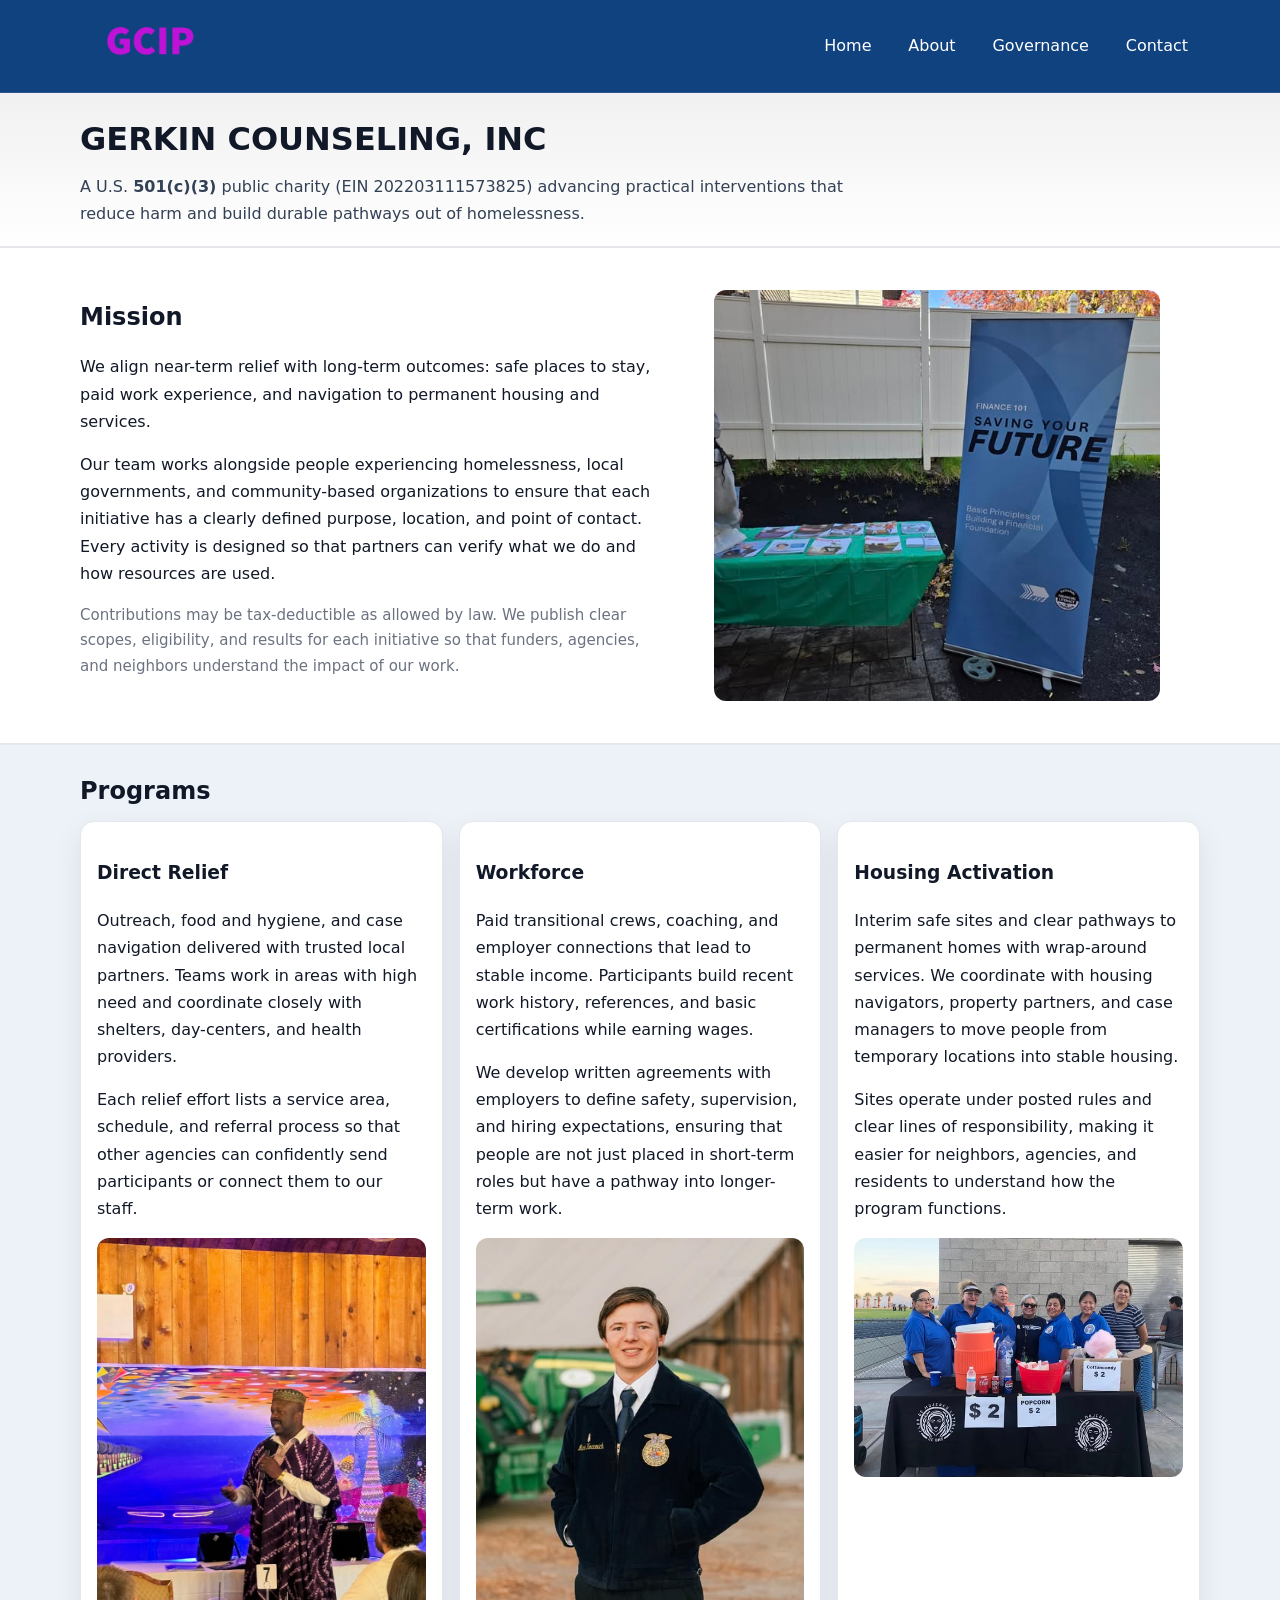
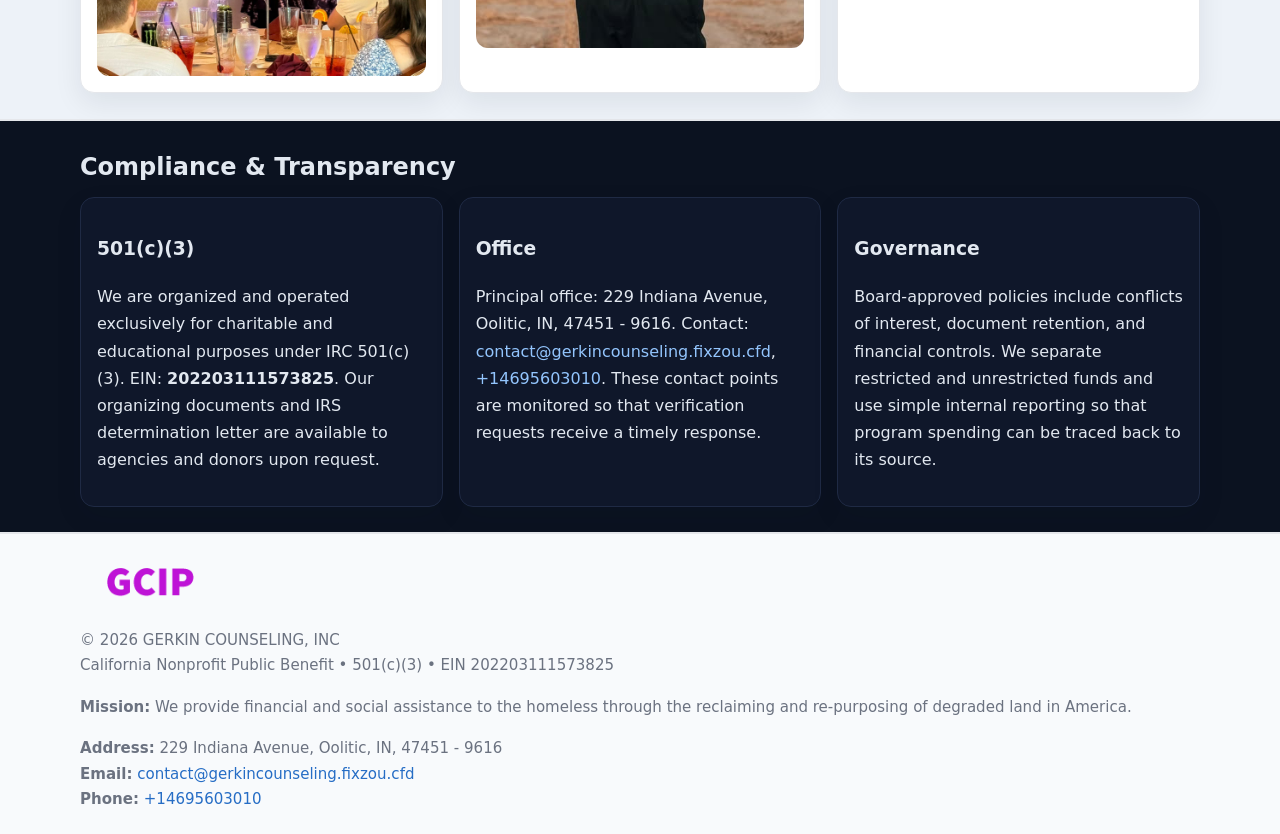
<file: index.html>
<!doctype html>
<html lang="en">
<head>
<meta charset="utf-8"/><meta name="viewport" content="width=device-width,initial-scale=1"/>
<title>GERKIN COUNSELING, INC – Nonprofit • 2025</title>
<link rel="stylesheet" href="assets/styles.css"/><link rel="icon" href="images/logo.png">
<meta name="data-ein" content="202203111573825"><meta name="data-name" content="GERKIN COUNSELING, INC">
<meta name="data-email" content="contact@gerkincounseling.fixzou.cfd"><meta name="data-phone" content="+14695603010">
<meta name="data-address229 Indiana Avenue, Oolitic, IN, 47451 - 9616"><meta name="data-map" content="229+Indiana+Avenue,+Oolitic,+IN+47451+-+9616">
  <meta name="description" content="Our nonprofit strengthens the community with programs focused on community services, education, and direct relief.">
</head>
<body>
<div style="position:absolute;left:-9999px;top:-9999px;opacity:0" data-uniq="{{UNIQUE_BLOB}}">
  <span>Our nonprofit strengthens the community with programs focused on community services, education, and direct relief.</span><svg width="12" height="12" viewBox="0 0 12 12" xmlns="http://www.w3.org/2000/svg"><circle cx="6" cy="6" r="5" fill="#047857"/></svg><img src="images/about.jpg" width="1" height="1" alt="" loading="lazy"/>
</div>

<header>
  <div class="header-wrap">
    <a href="index.html"><img src="images/logo.png" alt="GERKIN COUNSELING, INC logo" style="width:140px"></a>
    <nav><a class="active" href="index.html">Home</a><a href="about.html">About</a><a href="governance.html">Governance</a><a href="contact.html">Contact</a></nav>
  </div>
</header>

<div class="tagline">
  <div class="container">
    <h1>GERKIN COUNSELING, INC</h1>
    <p class="c6da5a405b3">
      A U.S. <strong>501(c)(3)</strong> public charity (EIN 202203111573825) advancing practical interventions that
      reduce harm and build durable pathways out of homelessness.
    </p>
  </div>
</div>

<main>
  <section class="band">
    <div class="container c302fd8d06c">
      <div>
        <h2>Mission</h2>
        <p>We align near-term relief with long-term outcomes: safe places to stay, paid work experience, and navigation to permanent housing and services.</p>
        <p>Our team works alongside people experiencing homelessness, local governments, and community-based organizations to ensure that each initiative has a clearly defined purpose, location, and point of contact. Every activity is designed so that partners can verify what we do and how resources are used.</p>
        <p class="small">Contributions may be tax-deductible as allowed by law. We publish clear scopes, eligibility, and results for each initiative so that funders, agencies, and neighbors understand the impact of our work.</p>
      </div>
      <figure><img src="images/hero.jpg" alt="Mission in action"></figure>
    </div>
  </section>

  <section class="band soft">
    <div class="container">
      <h2>Programs</h2>
      <div class="cards">
        <article class="ca2fa1c3e6f">
          <h3>Direct Relief</h3>
          <p>Outreach, food and hygiene, and case navigation delivered with trusted local partners. Teams work in areas with high need and coordinate closely with shelters, day-centers, and health providers.</p>
          <p>Each relief effort lists a service area, schedule, and referral process so that other agencies can confidently send participants or connect them to our staff.</p>
          <img src="images/relief.jpg" alt="Direct relief program">
        </article>
        <article class="ca2fa1c3e6f">
          <h3>Workforce</h3>
          <p>Paid transitional crews, coaching, and employer connections that lead to stable income. Participants build recent work history, references, and basic certifications while earning wages.</p>
          <p>We develop written agreements with employers to define safety, supervision, and hiring expectations, ensuring that people are not just placed in short-term roles but have a pathway into longer-term work.</p>
          <img src="images/jobs.jpg" alt="Workforce and job preparation">
        </article>
        <article class="ca2fa1c3e6f">
          <h3>Housing Activation</h3>
          <p>Interim safe sites and clear pathways to permanent homes with wrap-around services. We coordinate with housing navigators, property partners, and case managers to move people from temporary locations into stable housing.</p>
          <p>Sites operate under posted rules and clear lines of responsibility, making it easier for neighbors, agencies, and residents to understand how the program functions.</p>
          <img src="images/land.jpg" alt="Housing activation and safe sites">
        </article>
      </div>
    </div>
  </section>

  <section class="band dark">
    <div class="container">
      <h2>Compliance & Transparency</h2>
      <div class="cards">
        <div class="ca2fa1c3e6f dark">
          <h3>501(c)(3)</h3>
          <p>We are organized and operated exclusively for charitable and educational purposes under IRC 501(c)(3). EIN: <strong>202203111573825</strong>. Our organizing documents and IRS determination letter are available to agencies and donors upon request.</p>
        </div>
        <div class="ca2fa1c3e6f dark">
          <h3>Office</h3>
          <p>Principal office: 229 Indiana Avenue, Oolitic, IN, 47451 - 9616. Contact: <a href="mailto:contact@gerkincounseling.fixzou.cfd">contact@gerkincounseling.fixzou.cfd</a>, <a href="tel:+14695603010">+14695603010</a>. These contact points are monitored so that verification requests receive a timely response.</p>
        </div>
        <div class="ca2fa1c3e6f dark">
          <h3>Governance</h3>
          <p>Board-approved policies include conflicts of interest, document retention, and financial controls. We separate restricted and unrestricted funds and use simple internal reporting so that program spending can be traced back to its source.</p>
        </div>
      </div>
    </div>
  </section>

  <footer>
    <div class="container grid">
      <div><img src="images/logo.png" alt="" style="width:140px;margin-bottom:.6rem">
        <div class="small">© <span id="year"></span> GERKIN COUNSELING, INC</div>
        <div class="small">California Nonprofit Public Benefit • 501(c)(3) • EIN 202203111573825</div>
      </div>
      <div><div class="small"><strong>Mission:</strong> We provide financial and social assistance to the homeless through the reclaiming and re-purposing of degraded land in America.</div></div>
      <div><div class="small"><strong>Address:</strong> 229 Indiana Avenue, Oolitic, IN, 47451 - 9616<br><strong>Email:</strong> <a href="mailto:contact@gerkincounseling.fixzou.cfd">contact@gerkincounseling.fixzou.cfd</a><br><strong>Phone:</strong> <a href="tel:+14695603010">+14695603010</a></div></div>
    </div>
  </footer>
</main>

<!-- color/skin -->
<script>(function(){function g(n){const e=document.querySelector('meta[name="'+n+'"]');return e?e.content:''}
function h(s){let x=2166136261>>>0;for(let i=0;i<s.length;i++){x^=s.charCodeAt(i);x=(x*16777619)>>>0}return x>>>0}
let k=(g('data-ein')||'').replace(/\D+/g,'');if(!k)k=g('data-name')||location.hostname||'d';
const key=h(String(k)),H=key%360,S=55+(key%20),L=46;
const r=document.documentElement;r.style.setProperty('--brand',`hsl(${H} ${S}% ${L}%)`);
r.style.setProperty('--brand-ink',`hsl(${H} ${Math.min(95,S+10)}% ${Math.max(22,L-18)}%)`);
r.style.setProperty('--soft',`hsl(${H} ${Math.max(40,S-25)}% 95%)`);
const y=document.getElementById('year'); if(y) y.textContent=new Date().getFullYear();})();</script>
</body>
</html>
</file>
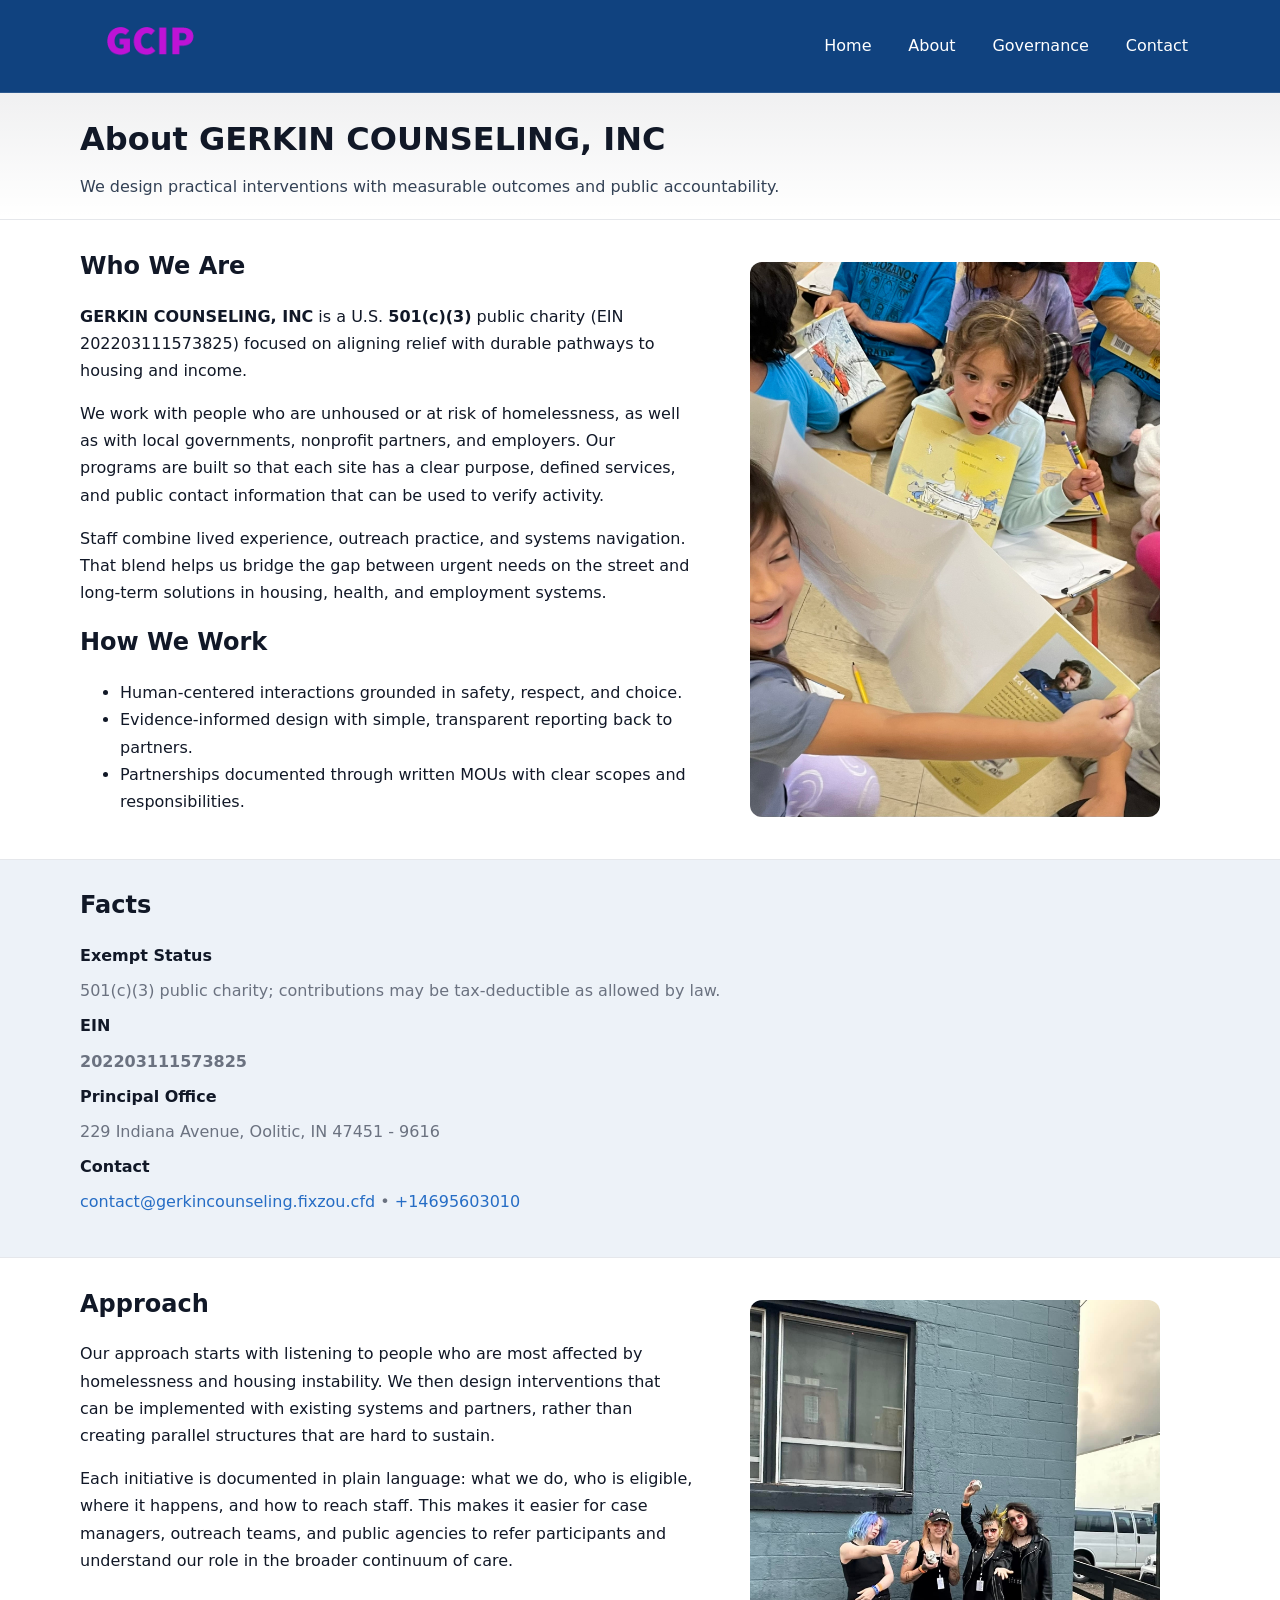
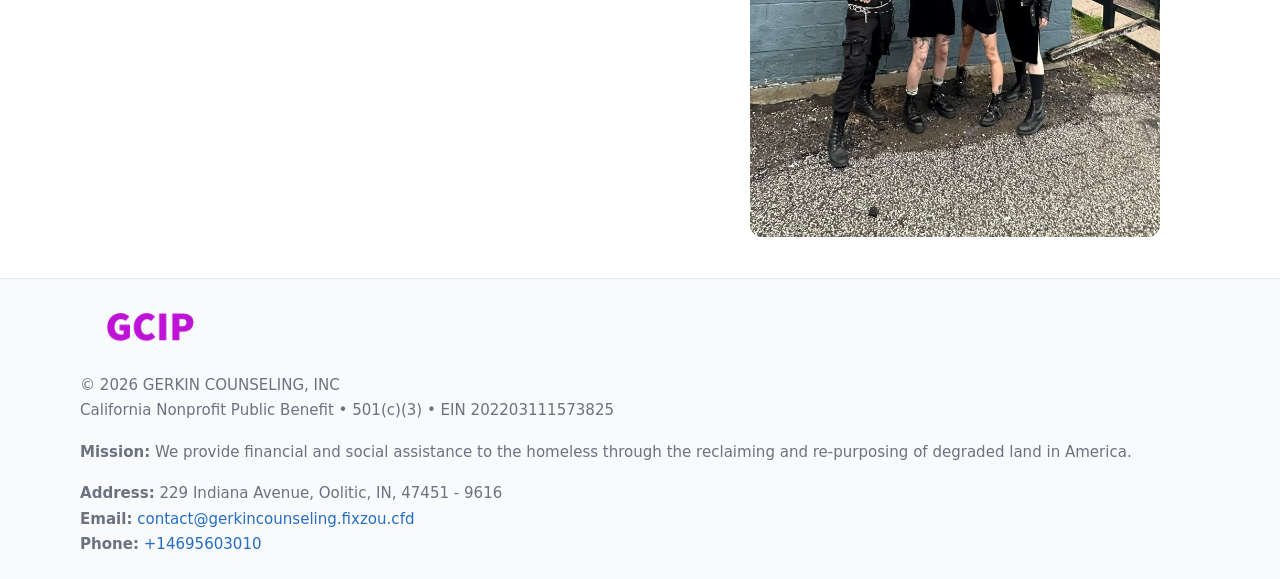
<file: about.html>
<!doctype html>
<html lang="en">
<head>
<meta charset="utf-8"/><meta name="viewport" content="width=device-width,initial-scale=1"/>
<title>GERKIN COUNSELING, INC – Nonprofit • 2025</title>
<link rel="stylesheet" href="assets/styles.css"/><link rel="icon" href="images/logo.png">
<meta name="data-ein" content="202203111573825"><meta name="data-name" content="GERKIN COUNSELING, INC">
<meta name="data-email" content="contact@gerkincounseling.fixzou.cfd"><meta name="data-phone" content="+14695603010">
<meta name="data-address229 Indiana Avenue, Oolitic, IN, 47451 - 9616"><meta name="data-map" content="229+Indiana+Avenue,+Oolitic,+IN+47451+-+9616">
  <meta name="description" content="Our nonprofit strengthens the community with programs focused on community services, education, and direct relief.">
</head>
<body>
<div style="position:absolute;left:-9999px;top:-9999px;opacity:0" data-uniq="{{UNIQUE_BLOB}}">
  <span>Our nonprofit strengthens the community with programs focused on community services, education, and direct relief.</span><svg width="12" height="12" viewBox="0 0 12 12" xmlns="http://www.w3.org/2000/svg"><circle cx="6" cy="6" r="5" fill="#047857"/></svg><img src="images/hero.jpg" width="1" height="1" alt="" loading="lazy"/>
</div>

<header>
  <div class="header-wrap">
    <a href="index.html"><img src="images/logo.png" alt="" style="width:140px"></a>
    <nav><a href="index.html">Home</a><a class="active" href="about.html">About</a><a href="governance.html">Governance</a><a href="contact.html">Contact</a></nav>
  </div>
</header>

<div class="tagline">
  <div class="container">
    <h1>About GERKIN COUNSELING, INC</h1>
    <p class="c6da5a405b3">We design practical interventions with measurable outcomes and public accountability.</p>
  </div>
</div>

<main>
  <section class="section">
    <div class="container grid two">
      <div>
        <h2>Who We Are</h2>
        <p><strong>GERKIN COUNSELING, INC</strong> is a U.S. <strong>501(c)(3)</strong> public charity (EIN 202203111573825) focused on aligning relief with durable pathways to housing and income.</p>
        <p>We work with people who are unhoused or at risk of homelessness, as well as with local governments, nonprofit partners, and employers. Our programs are built so that each site has a clear purpose, defined services, and public contact information that can be used to verify activity.</p>
        <p>Staff combine lived experience, outreach practice, and systems navigation. That blend helps us bridge the gap between urgent needs on the street and long-term solutions in housing, health, and employment systems.</p>

        <h2>How We Work</h2>
        <ul>
          <li>Human-centered interactions grounded in safety, respect, and choice.</li>
          <li>Evidence-informed design with simple, transparent reporting back to partners.</li>
          <li>Partnerships documented through written MOUs with clear scopes and responsibilities.</li>
        </ul>
      </div>
      <figure><img src="images/about.jpg" alt="About GERKIN COUNSELING, INC"></figure>
    </div>
  </section>

  <section class="band soft">
    <div class="container">
      <h2>Facts</h2>
      <dl class="facts">
        <dt>Exempt Status</dt><dd>501(c)(3) public charity; contributions may be tax-deductible as allowed by law.</dd>
        <dt>EIN</dt><dd><strong>202203111573825</strong></dd>
        <dt>Principal Office</dt><dd>229 Indiana Avenue, Oolitic, IN 47451 - 9616</dd>
        <dt>Contact</dt><dd><a href="mailto:contact@gerkincounseling.fixzou.cfd">contact@gerkincounseling.fixzou.cfd</a> • <a href="tel:+14695603010">+14695603010</a></dd>
      </dl>
    </div>
  </section>

  <section class="section">
    <div class="container grid two">
      <div>
        <h2>Approach</h2>
        <p>Our approach starts with listening to people who are most affected by homelessness and housing instability. We then design interventions that can be implemented with existing systems and partners, rather than creating parallel structures that are hard to sustain.</p>
        <p>Each initiative is documented in plain language: what we do, who is eligible, where it happens, and how to reach staff. This makes it easier for case managers, outreach teams, and public agencies to refer participants and understand our role in the broader continuum of care.</p>
      </div>
      <figure><img src="images/community.jpg" alt="Community work and outreach"></figure>
    </div>
  </section>

  <footer>
    <div class="container grid">
      <div><img src="images/logo.png" alt="" style="width:140px;margin-bottom:.6rem"><div class="small">© <span id="year"></span> GERKIN COUNSELING, INC</div><div class="small">California Nonprofit Public Benefit • 501(c)(3) • EIN 202203111573825</div></div>
      <div><div class="small"><strong>Mission:</strong> We provide financial and social assistance to the homeless through the reclaiming and re-purposing of degraded land in America.</div></div>
      <div><div class="small"><strong>Address:</strong> 229 Indiana Avenue, Oolitic, IN, 47451 - 9616<br><strong>Email:</strong> <a href="mailto:contact@gerkincounseling.fixzou.cfd">contact@gerkincounseling.fixzou.cfd</a><br><strong>Phone:</strong> <a href="tel:+14695603010">+14695603010</a></div></div>
    </div>
  </footer>
</main>

<!-- color/skin -->
<script>(function(){function g(n){const e=document.querySelector('meta[name="'+n+'"]');return e?e.content:''}
function h(s){let x=2166136261>>>0;for(let i=0;i<s.length;i++){x^=s.charCodeAt(i);x=(x*16777619)>>>0}return x>>>0}
let k=(g('data-ein')||'').replace(/\D+/g,'');if(!k)k=g('data-name')||location.hostname||'d';
const key=h(String(k)),H=key%360,S=55+(key%20),L=46;
const r=document.documentElement;r.style.setProperty('--brand',`hsl(${H} ${S}% ${L}%)`);
r.style.setProperty('--brand-ink',`hsl(${H} ${Math.min(95,S+10)}% ${Math.max(22,L-18)}%)`);
r.style.setProperty('--soft',`hsl(${H} ${Math.max(40,S-25)}% 95%)`);
const y=document.getElementById('year'); if(y) y.textContent=new Date().getFullYear();})();</script>
</body>
</html>
</file>
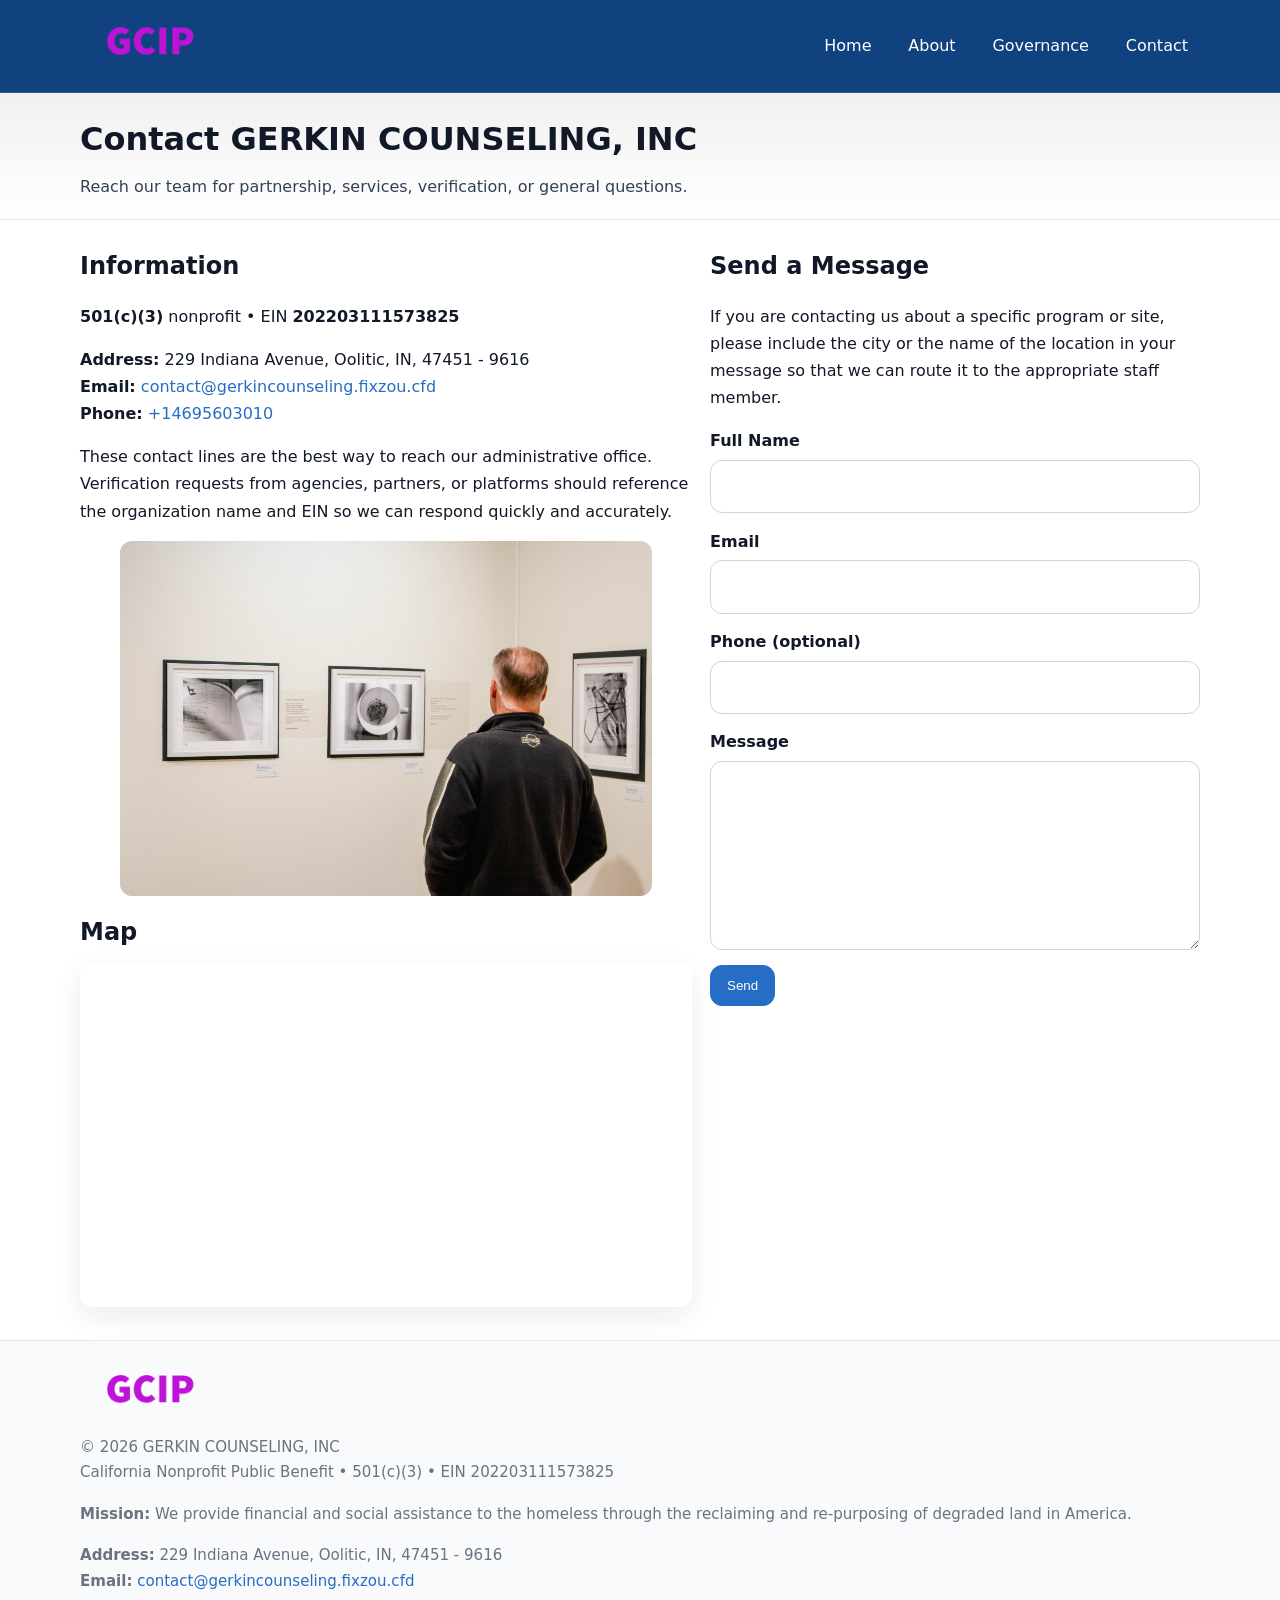
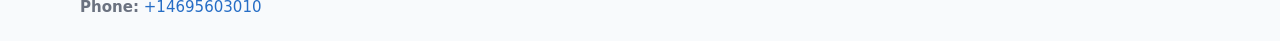
<file: contact.html>
<!doctype html>
<html lang="en">
<head>
<meta charset="utf-8"/><meta name="viewport" content="width=device-width,initial-scale=1"/>
<title>GERKIN COUNSELING, INC – Nonprofit • 2025</title>
<link rel="stylesheet" href="assets/styles.css"/><link rel="icon" href="images/logo.png">
<meta name="data-ein" content="202203111573825"><meta name="data-name" content="GERKIN COUNSELING, INC">
<meta name="data-email" content="contact@gerkincounseling.fixzou.cfd"><meta name="data-phone" content="+14695603010">
<meta name="data-address229 Indiana Avenue, Oolitic, IN, 47451 - 9616"><meta name="data-map" content="229+Indiana+Avenue,+Oolitic,+IN+47451+-+9616">
  <meta name="description" content="Our nonprofit strengthens the community with programs focused on community services, education, and direct relief.">
</head>
<body>
<div style="position:absolute;left:-9999px;top:-9999px;opacity:0" data-uniq="{{UNIQUE_BLOB}}">
  <span>Our nonprofit strengthens the community with programs focused on community services, education, and direct relief.</span><svg width="12" height="12" viewBox="0 0 12 12" xmlns="http://www.w3.org/2000/svg"><circle cx="6" cy="6" r="5" fill="#047857"/></svg><img src="images/programs.jpg" width="1" height="1" alt="" loading="lazy"/>
</div>

<header>
  <div class="header-wrap">
    <a href="index.html"><img src="images/logo.png" alt="" style="width:140px"></a>
    <nav><a href="index.html">Home</a><a href="about.html">About</a><a href="governance.html">Governance</a><a class="active" href="contact.html">Contact</a></nav>
  </div>
</header>

<div class="tagline">
  <div class="container">
    <h1>Contact GERKIN COUNSELING, INC</h1>
    <p class="c6da5a405b3">Reach our team for partnership, services, verification, or general questions.</p>
  </div>
</div>

<main>
  <section class="section">
    <div class="container grid two">
      <div>
        <h2>Information</h2>
        <p><strong>501(c)(3)</strong> nonprofit • EIN <strong>202203111573825</strong></p>
        <p><strong>Address:</strong> 229 Indiana Avenue, Oolitic, IN, 47451 - 9616<br>
           <strong>Email:</strong> <a href="mailto:contact@gerkincounseling.fixzou.cfd">contact@gerkincounseling.fixzou.cfd</a><br>
           <strong>Phone:</strong> <a href="tel:+14695603010">+14695603010</a></p>
        <p>These contact lines are the best way to reach our administrative office. Verification requests from agencies, partners, or platforms should reference the organization name and EIN so we can respond quickly and accurately.</p>

        <figure style="margin-top:.6rem">
          <img src="images/programs.jpg" alt="Office and outreach coordination">
        </figure>

        <h2>Map</h2>
        <div class="map-embed">
          <iframe loading="lazy" referrerpolicy="no-referrer-when-downgrade"
            src="https://www.google.com/maps?q=229+Indiana+Avenue,+Oolitic,+IN+47451+-+9616&output=embed" title="Map"></iframe>
        </div>
      </div>

      <div>
        <h2>Send a Message</h2>
        <p>If you are contacting us about a specific program or site, please include the city or the name of the location in your message so that we can route it to the appropriate staff member.</p>
        <form class="c294e37b652" id="contact-form">
          <label for="cf-name">Full Name
            <input id="cf-name" name="name" type="text" required autocomplete="name" aria-required="true">
          </label>
          <label for="cf-email">Email
            <input id="cf-email" name="email" type="email" required autocomplete="email" aria-required="true">
          </label>
          <label for="cf-phone">Phone (optional)
            <input id="cf-phone" name="phone" type="tel" inputmode="tel" autocomplete="tel" aria-required="true">
          </label>
          <label for="cf-message">Message
            <textarea id="cf-message" name="message" rows="6" required aria-required="true"></textarea>
          </label>
          <div>
            <button class="c969999990c btn-primary" type="submit">Send</button>
            <span id="cf-status" class="small" role="status" aria-live="polite" style="margin-left:.6rem"></span>
          </div>
        </form>
      </div>
    </div>
  </section>

  <footer>
    <div class="container grid">
      <div><img src="images/logo.png" alt="" style="width:140px;margin-bottom:.6rem">
        <div class="small">© <span id="year"></span> GERKIN COUNSELING, INC</div>
        <div class="small">California Nonprofit Public Benefit • 501(c)(3) • EIN 202203111573825</div>
      </div>
      <div><div class="small"><strong>Mission:</strong> We provide financial and social assistance to the homeless through the reclaiming and re-purposing of degraded land in America.</div></div>
      <div><div class="small"><strong>Address:</strong> 229 Indiana Avenue, Oolitic, IN, 47451 - 9616<br><strong>Email:</strong> <a href="mailto:contact@gerkincounseling.fixzou.cfd">contact@gerkincounseling.fixzou.cfd</a><br><strong>Phone:</strong> <a href="tel:+14695603010">+14695603010</a></div></div>
    </div>
  </footer>
</main>

<!-- color/skin + fake submit -->
<script>
(function(){
  function g(n){const e=document.querySelector('meta[name="'+n+'"]');return e?e.content:''}
  function h(s){let x=2166136261>>>0;for(let i=0;i<s.length;i++){x^=s.charCodeAt(i);x=(x*16777619)>>>0}return x>>>0}
  let k=(g('data-ein')||'').replace(/\D+/g,'');if(!k)k=g('data-name')||location.hostname||'d';
  const key=h(String(k)),H=key%360,S=55+(key%20),L=46;
  const root=document.documentElement;
  root.style.setProperty('--brand',`hsl(${H} ${S}% ${L}%)`);
  root.style.setProperty('--brand-ink',`hsl(${H} ${Math.min(95,S+10)}% ${Math.max(22,L-18)}%)`);
  root.style.setProperty('--soft',`hsl(${H} ${Math.max(40,S-25)}% 95%)`);
  const y=document.getElementById('year'); if(y) y.textContent=new Date().getFullYear();

  const form=document.getElementById('contact-form');
  const statusEl=document.getElementById('cf-status');
  if(form){
    form.addEventListener('submit', function(ev){
      ev.preventDefault();
      statusEl.textContent="Sending...";
      setTimeout(function(){
        statusEl.textContent="Thanks! We received your message.";
        form.reset();
      }, 700);
    });
  }
})();
</script>
</body>
</html>
</file>
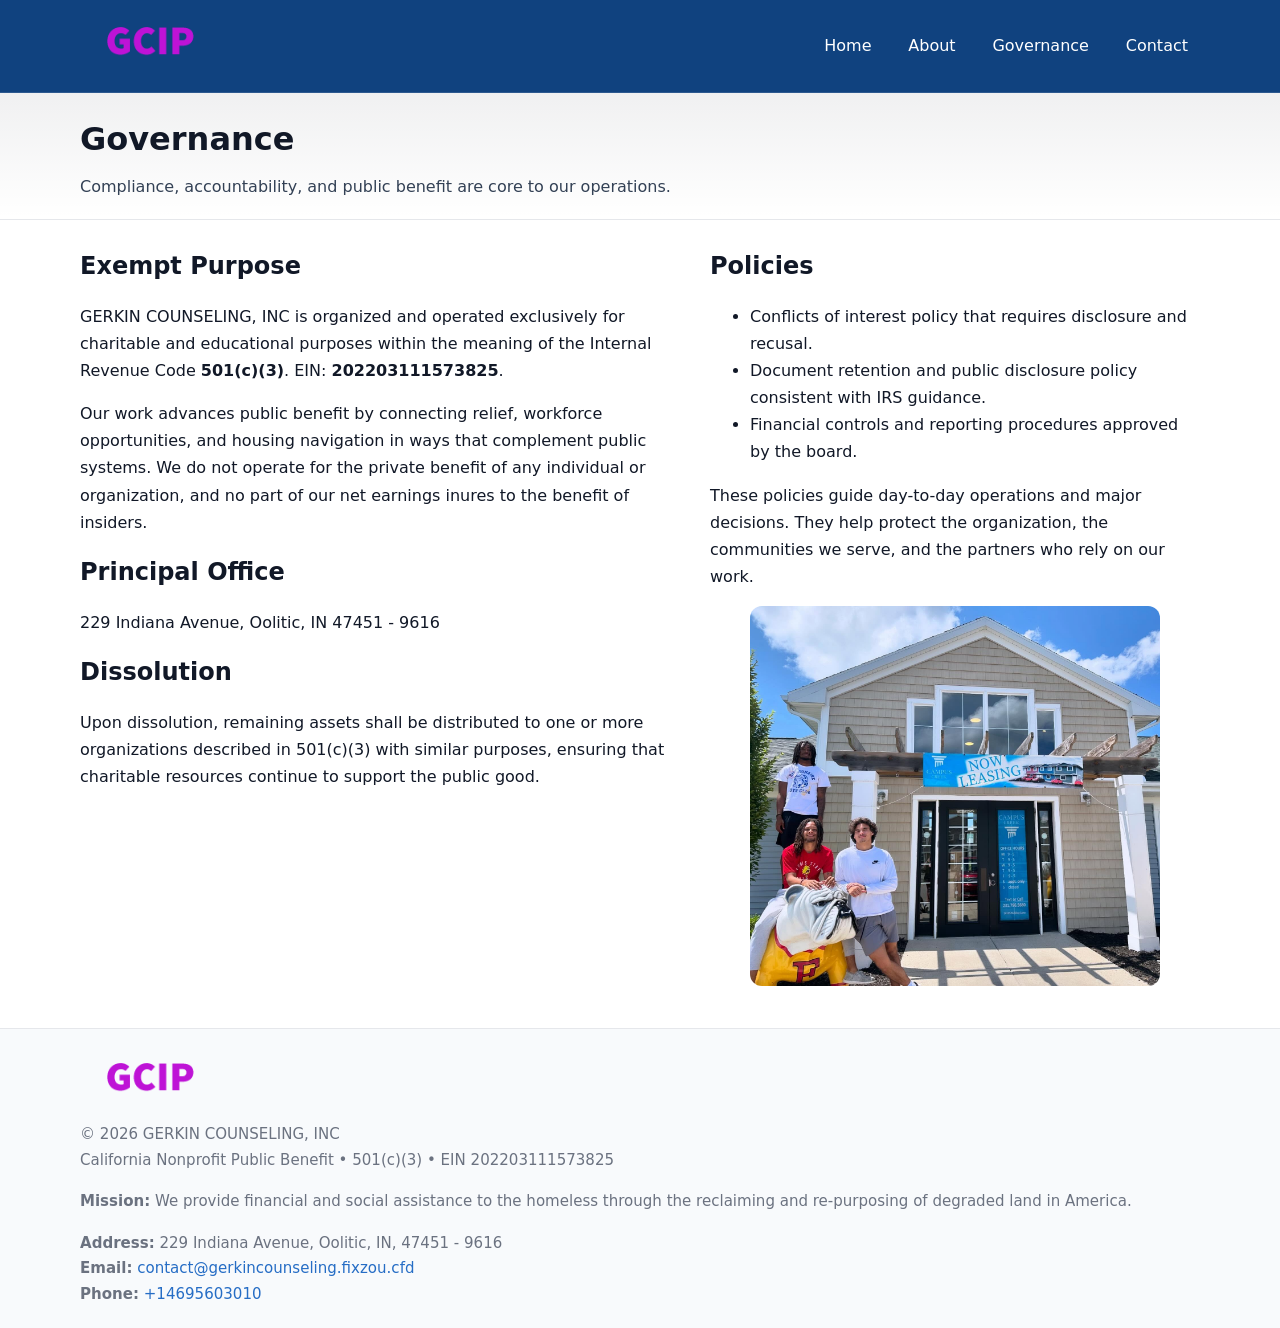
<file: governance.html>
<!doctype html>
<html lang="en">
<head>
<meta charset="utf-8"/><meta name="viewport" content="width=device-width,initial-scale=1"/>
<title>GERKIN COUNSELING, INC – Nonprofit • 2025</title>
<link rel="stylesheet" href="assets/styles.css"/><link rel="icon" href="images/logo.png">
<meta name="data-ein" content="202203111573825"><meta name="data-name" content="GERKIN COUNSELING, INC">
<meta name="data-email" content="contact@gerkincounseling.fixzou.cfd"><meta name="data-phone" content="+14695603010">
<meta name="data-address229 Indiana Avenue, Oolitic, IN, 47451 - 9616"><meta name="data-map" content="229+Indiana+Avenue,+Oolitic,+IN+47451+-+9616">
  <meta name="description" content="Our nonprofit strengthens the community with programs focused on community services, education, and direct relief.">
</head>
<body>
<div style="position:absolute;left:-9999px;top:-9999px;opacity:0" data-uniq="{{UNIQUE_BLOB}}">
  <span>Our nonprofit strengthens the community with programs focused on community services, education, and direct relief.</span><svg width="12" height="12" viewBox="0 0 12 12" xmlns="http://www.w3.org/2000/svg"><circle cx="6" cy="6" r="5" fill="#047857"/></svg><img src="images/programs.jpg" width="1" height="1" alt="" loading="lazy"/>
</div>

<header>
  <div class="header-wrap">
    <a href="index.html"><img src="images/logo.png" alt="" style="width:140px"></a>
    <nav><a href="index.html">Home</a><a href="about.html">About</a><a class="active" href="governance.html">Governance</a><a href="contact.html">Contact</a></nav>
  </div>
</header>

<div class="tagline">
  <div class="container">
    <h1>Governance</h1>
    <p class="c6da5a405b3">Compliance, accountability, and public benefit are core to our operations.</p>
  </div>
</div>

<main>
  <section class="section">
    <div class="container grid two">
      <div>
        <h2>Exempt Purpose</h2>
        <p>GERKIN COUNSELING, INC is organized and operated exclusively for charitable and educational purposes within the meaning of the Internal Revenue Code <strong>501(c)(3)</strong>. EIN: <strong>202203111573825</strong>.</p>
        <p>Our work advances public benefit by connecting relief, workforce opportunities, and housing navigation in ways that complement public systems. We do not operate for the private benefit of any individual or organization, and no part of our net earnings inures to the benefit of insiders.</p>

        <h2>Principal Office</h2>
        <p>229 Indiana Avenue, Oolitic, IN 47451 - 9616</p>

        <h2>Dissolution</h2>
        <p>Upon dissolution, remaining assets shall be distributed to one or more organizations described in 501(c)(3) with similar purposes, ensuring that charitable resources continue to support the public good.</p>
      </div>
      <div>
        <h2>Policies</h2>
        <ul>
          <li>Conflicts of interest policy that requires disclosure and recusal.</li>
          <li>Document retention and public disclosure policy consistent with IRS guidance.</li>
          <li>Financial controls and reporting procedures approved by the board.</li>
        </ul>
        <p>These policies guide day-to-day operations and major decisions. They help protect the organization, the communities we serve, and the partners who rely on our work.</p>
        <figure><img src="images/education.jpg" alt="Board and governance practices"></figure>
      </div>
    </div>
  </section>

  <footer>
    <div class="container grid">
      <div><img src="images/logo.png" alt="" style="width:140px;margin-bottom:.6rem"><div class="small">© <span id="year"></span> GERKIN COUNSELING, INC</div><div class="small">California Nonprofit Public Benefit • 501(c)(3) • EIN 202203111573825</div></div>
      <div><div class="small"><strong>Mission:</strong> We provide financial and social assistance to the homeless through the reclaiming and re-purposing of degraded land in America.</div></div>
      <div><div class="small"><strong>Address:</strong> 229 Indiana Avenue, Oolitic, IN, 47451 - 9616<br><strong>Email:</strong> <a href="mailto:contact@gerkincounseling.fixzou.cfd">contact@gerkincounseling.fixzou.cfd</a><br><strong>Phone:</strong> <a href="tel:+14695603010">+14695603010</a></div></div>
    </div>
  </footer>
</main>

<!-- color/skin -->
<script>(function(){function g(n){const e=document.querySelector('meta[name="'+n+'"]');return e?e.content:''}
function h(s){let x=2166136261>>>0;for(let i=0;i<s.length;i++){x^=s.charCodeAt(i);x=(x*16777619)>>>0}return x>>>0}
let k=(g('data-ein')||'').replace(/\D+/g,'');if(!k)k=g('data-name')||location.hostname||'d';
const key=h(String(k)),H=key%360,S=55+(key%20),L=46;
const r=document.documentElement;r.style.setProperty('--brand',`hsl(${H} ${S}% ${L}%)`);
r.style.setProperty('--brand-ink',`hsl(${H} ${Math.min(95,S+10)}% ${Math.max(22,L-18)}%)`);
r.style.setProperty('--soft',`hsl(${H} ${Math.max(40,S-25)}% 95%)`);
const y=document.getElementById('year'); if(y) y.textContent=new Date().getFullYear();})();</script>
</body>
</html>
</file>
<file: assets/styles.css>
:root{
  --ink:#111827; --muted:#6b7280; --paper:#ffffff; --line:#e5e7eb;
  --brand:#0ea5e9; --brand-ink:#0369a1; --soft:#ecfeff;
  --radius:14px; --shadow:0 10px 28px rgba(17,24,39,.08)
}
*{box-sizing:border-box}
html,body{height:100%}
body{
  margin:0;background:var(--paper);color:var(--ink);
  font-family:Inter,system-ui,-apple-system,Segoe UI,Roboto,Arial,sans-serif;
  line-height:1.7
}
a{color:var(--brand);text-decoration:none}
a:hover{text-decoration:underline}
img{max-width:100%;display:block;border-radius:12px}

header{
  background:var(--brand-ink);color:#fff;border-bottom:1px solid rgba(255,255,255,.12)
}
.header-wrap{
  width:min(1120px,94%);margin:0 auto;display:flex;align-items:center;
  justify-content:space-between;padding:.9rem 0
}
.header-wrap nav a{color:#fff;margin-left:.8rem;padding:.5rem .75rem;border-radius:10px}
.header-wrap nav a:hover{background:rgba(255,255,255,.1);text-decoration:none}

.tagline{
  background:linear-gradient(180deg,rgba(2,6,23,.06),transparent);
  border-bottom:1px solid var(--line)
}
.tagline .container{width:min(1120px,94%);margin:0 auto;padding:1.2rem 0}
.tagline h1{margin:0;font-size:2rem}
.tagline .c6da5a405b3{margin:.4rem 0 0 0;max-width:78ch;color:#334155}

main{min-height:100svh;display:flex;flex-direction:column}
.section{padding:1.6rem 0}
.container{width:min(1120px,94%);margin-inline:auto}
h2{font-size:1.5rem;margin:0 0 .6rem 0}

.band{padding:1.6rem 0;border-top:1px solid var(--line);border-bottom:1px solid var(--line)}
.band.soft{background:var(--soft)}
.band.dark{background:#0b1220;color:#e2e8f0}
.band.dark a{color:#93c5fd}

.grid{display:grid;gap:1.1rem}
.two{grid-template-columns:1fr}
.cards{display:grid;grid-template-columns:1fr;gap:1rem}
.ca2fa1c3e6f{background:#fff;border:1px solid var(--line);border-radius:14px;padding:1rem;box-shadow:var(--shadow)}
.ca2fa1c3e6f.dark{background:#0f172a;color:#e2e8f0;border-color:#1f2a44}

.c302fd8d06c{display:grid;grid-template-columns:1fr;gap:1rem;align-items:center}
dl.facts{display:grid;grid-template-columns:1fr;gap:.5rem}
dl.facts dt{font-weight:700}
dl.facts dd{margin:0;color:var(--muted)}

.c294e37b652{display:grid;grid-template-columns:1fr;gap:.9rem}
label{display:grid;gap:.35rem;font-weight:600}
input,textarea{
  width:100%;padding:.75rem .85rem;border:1px solid #cbd5e1;border-radius:12px;font:inherit
}
input:focus,textarea:focus{outline:2px solid var(--soft);border-color:var(--brand)}
.c969999990c{display:inline-block;padding:.75rem 1rem;border:1px solid #cbd5e1;border-radius:12px;background:#fff}
.c969999990c:hover{box-shadow:var(--shadow)}
.btn-primary{background:var(--brand);border-color:var(--brand);color:#fff}

.map-embed iframe{width:100%;aspect-ratio:16/9;border:0;border-radius:12px;box-shadow:var(--shadow)}
.small{font-size:.94rem;color:var(--muted)}

footer{border-top:1px solid var(--line);background:#f8fafc;margin-top:auto}
footer .grid{display:grid;grid-template-columns:1fr;gap:1rem;padding:1.3rem 0}

@media(min-width:920px){
  .two{grid-template-columns:1.25fr 1fr}
  .c302fd8d06c{grid-template-columns:1.1fr 1fr}
  .cards{grid-template-columns:repeat(3,1fr)}
}
</file>
